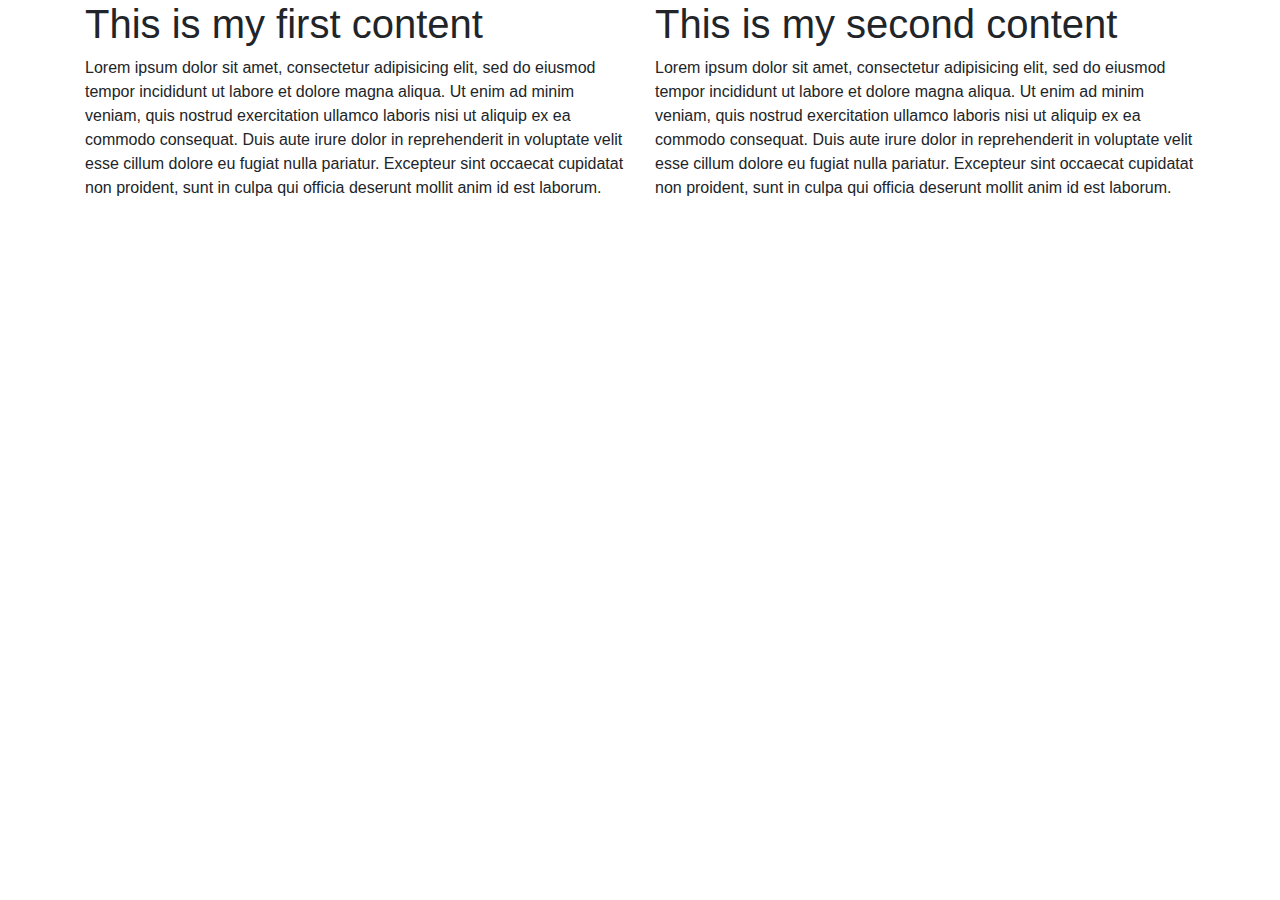
<file: index.html>
<!Doctype html>
	<!DOCTYPE html>
	<html>
	<head>
		<meta charset="utf-8">
		<title>My First Bootstrap</title>
		<link rel="stylesheet" type="text/css" href="css/bootstrap.min.css">

	</head>
	<body>
		<div class="container">
			<div class="row">
			<div class="col-md-6">
				<h1>This is my first content</h1>
				<p>
				Lorem ipsum dolor sit amet, consectetur adipisicing elit, sed do eiusmod
				tempor incididunt ut labore et dolore magna aliqua. Ut enim ad minim veniam,
				quis nostrud exercitation ullamco laboris nisi ut aliquip ex ea commodo
				consequat. Duis aute irure dolor in reprehenderit in voluptate velit esse
				cillum dolore eu fugiat nulla pariatur. Excepteur sint occaecat cupidatat non
				proident, sunt in culpa qui officia deserunt mollit anim id est laborum.	
				</p>
			</div>

		<div class="col-md-6">
			<h1>This is my second content</h1>
			<p>
				Lorem ipsum dolor sit amet, consectetur adipisicing elit, sed do eiusmod
				tempor incididunt ut labore et dolore magna aliqua. Ut enim ad minim veniam,
				quis nostrud exercitation ullamco laboris nisi ut aliquip ex ea commodo
				consequat. Duis aute irure dolor in reprehenderit in voluptate velit esse
				cillum dolore eu fugiat nulla pariatur. Excepteur sint occaecat cupidatat non
				proident, sunt in culpa qui officia deserunt mollit anim id est laborum.
			</p>
		</div>
		</div>

		<script type="text/javascript" src="js/jquery-3.6.0.min.js"></script>
	<script type="text/javascript" src="js/bootstrap.min.js"></script>
</body>
	</html>
</file>
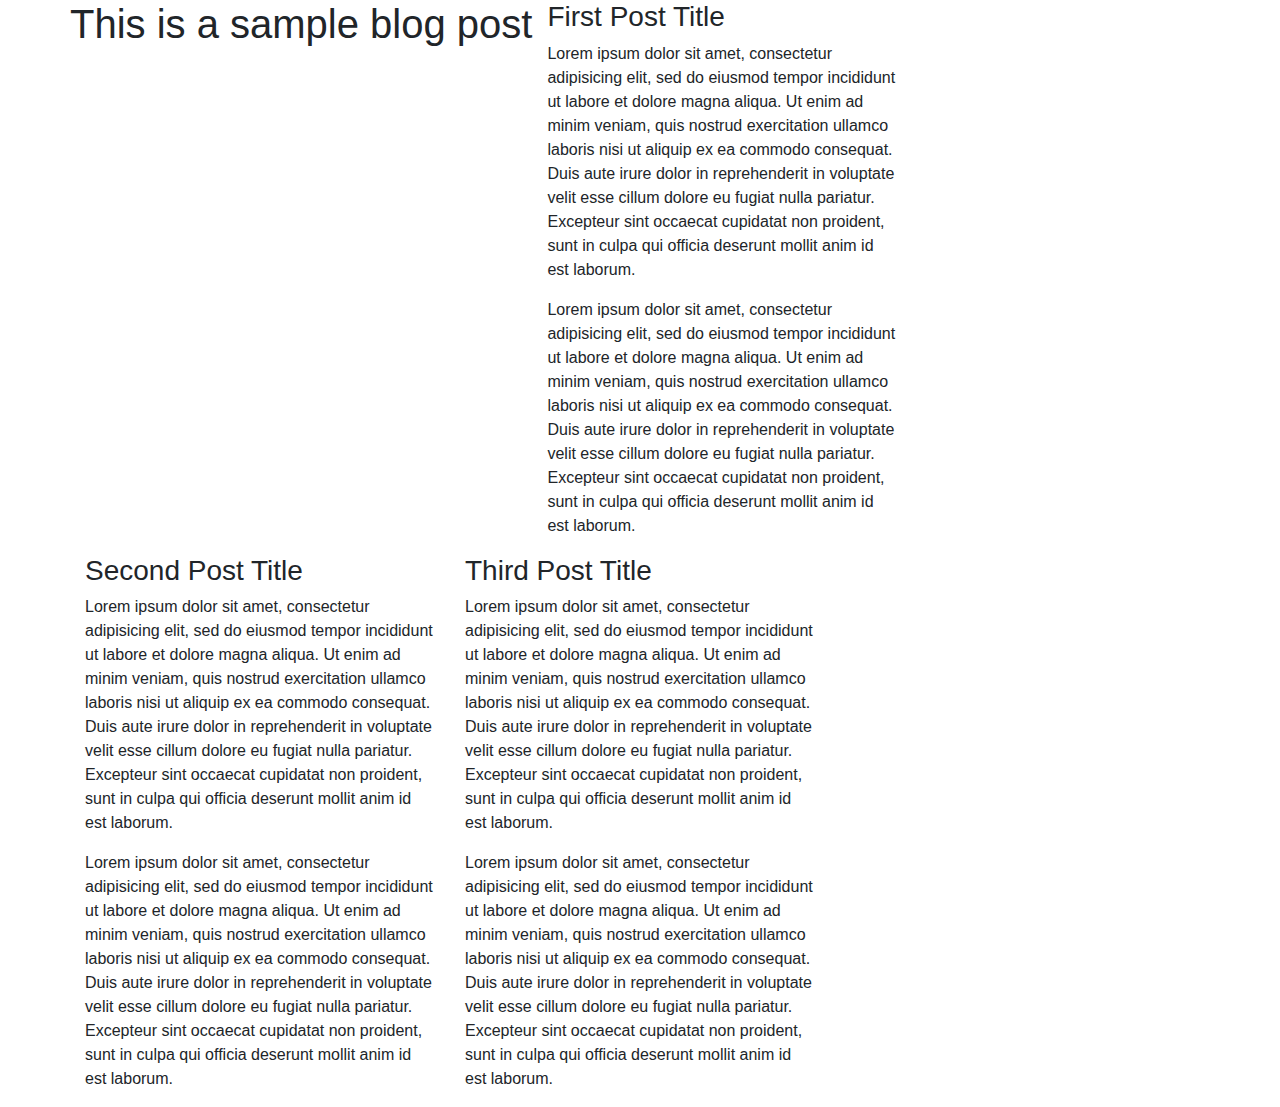
<file: blog.html>
<!DOCTYPE html>
<html>
<head>
	<meta charset="utf-8">
	<title>Simple Blog Post</title>
	<link rel="stylesheet" type="text/css" href="css/bootstrap.min.css">
</head>
<body>
	<div class="container">
		<div class="row">
			<h1>This is a sample blog post</h1>

			<div class="col-xs-12 col-sm-6 col-md-4">
				<h3>First Post Title</h3>
				<p>
				Lorem ipsum dolor sit amet, consectetur adipisicing elit, sed do eiusmod
				tempor incididunt ut labore et dolore magna aliqua. Ut enim ad minim veniam,
				quis nostrud exercitation ullamco laboris nisi ut aliquip ex ea commodo
				consequat. Duis aute irure dolor in reprehenderit in voluptate velit esse
				cillum dolore eu fugiat nulla pariatur. Excepteur sint occaecat cupidatat non
				proident, sunt in culpa qui officia deserunt mollit anim id est laborum.
				</p>
				<p>
				Lorem ipsum dolor sit amet, consectetur adipisicing elit, sed do eiusmod
				tempor incididunt ut labore et dolore magna aliqua. Ut enim ad minim veniam,
				quis nostrud exercitation ullamco laboris nisi ut aliquip ex ea commodo
				consequat. Duis aute irure dolor in reprehenderit in voluptate velit esse
				cillum dolore eu fugiat nulla pariatur. Excepteur sint occaecat cupidatat non
				proident, sunt in culpa qui officia deserunt mollit anim id est laborum.
				</p>
			</div>
		
			<div class="col-xs-12 col-sm-6 col-md-4">
				<h3>Second Post Title</h3>
				<p>
				Lorem ipsum dolor sit amet, consectetur adipisicing elit, sed do eiusmod
				tempor incididunt ut labore et dolore magna aliqua. Ut enim ad minim veniam,
				quis nostrud exercitation ullamco laboris nisi ut aliquip ex ea commodo
				consequat. Duis aute irure dolor in reprehenderit in voluptate velit esse
				cillum dolore eu fugiat nulla pariatur. Excepteur sint occaecat cupidatat non
				proident, sunt in culpa qui officia deserunt mollit anim id est laborum.	
				</p>
				<p>
				Lorem ipsum dolor sit amet, consectetur adipisicing elit, sed do eiusmod
				tempor incididunt ut labore et dolore magna aliqua. Ut enim ad minim veniam,
				quis nostrud exercitation ullamco laboris nisi ut aliquip ex ea commodo
				consequat. Duis aute irure dolor in reprehenderit in voluptate velit esse
				cillum dolore eu fugiat nulla pariatur. Excepteur sint occaecat cupidatat non
				proident, sunt in culpa qui officia deserunt mollit anim id est laborum.
				</p>
			</div>
			<div class="col-xs-12 col-sm-6 col-md-4">
				<h3>Third Post Title</h3>
				<p>
				Lorem ipsum dolor sit amet, consectetur adipisicing elit, sed do eiusmod
				tempor incididunt ut labore et dolore magna aliqua. Ut enim ad minim veniam,
				quis nostrud exercitation ullamco laboris nisi ut aliquip ex ea commodo
				consequat. Duis aute irure dolor in reprehenderit in voluptate velit esse
				cillum dolore eu fugiat nulla pariatur. Excepteur sint occaecat cupidatat non
				proident, sunt in culpa qui officia deserunt mollit anim id est laborum.	
				</p>
				<p>
				Lorem ipsum dolor sit amet, consectetur adipisicing elit, sed do eiusmod
				tempor incididunt ut labore et dolore magna aliqua. Ut enim ad minim veniam,
				quis nostrud exercitation ullamco laboris nisi ut aliquip ex ea commodo
				consequat. Duis aute irure dolor in reprehenderit in voluptate velit esse
				cillum dolore eu fugiat nulla pariatur. Excepteur sint occaecat cupidatat non
				proident, sunt in culpa qui officia deserunt mollit anim id est laborum.
				</p>
			</div>
		</div>
	
	</div>
	<script type="text/javascript" src="js/jquery-3.6.0.min.js"></script>
	<script type="text/javascript" src="js/bootstrap.min.js"></script>
</body>
</html>
</file>
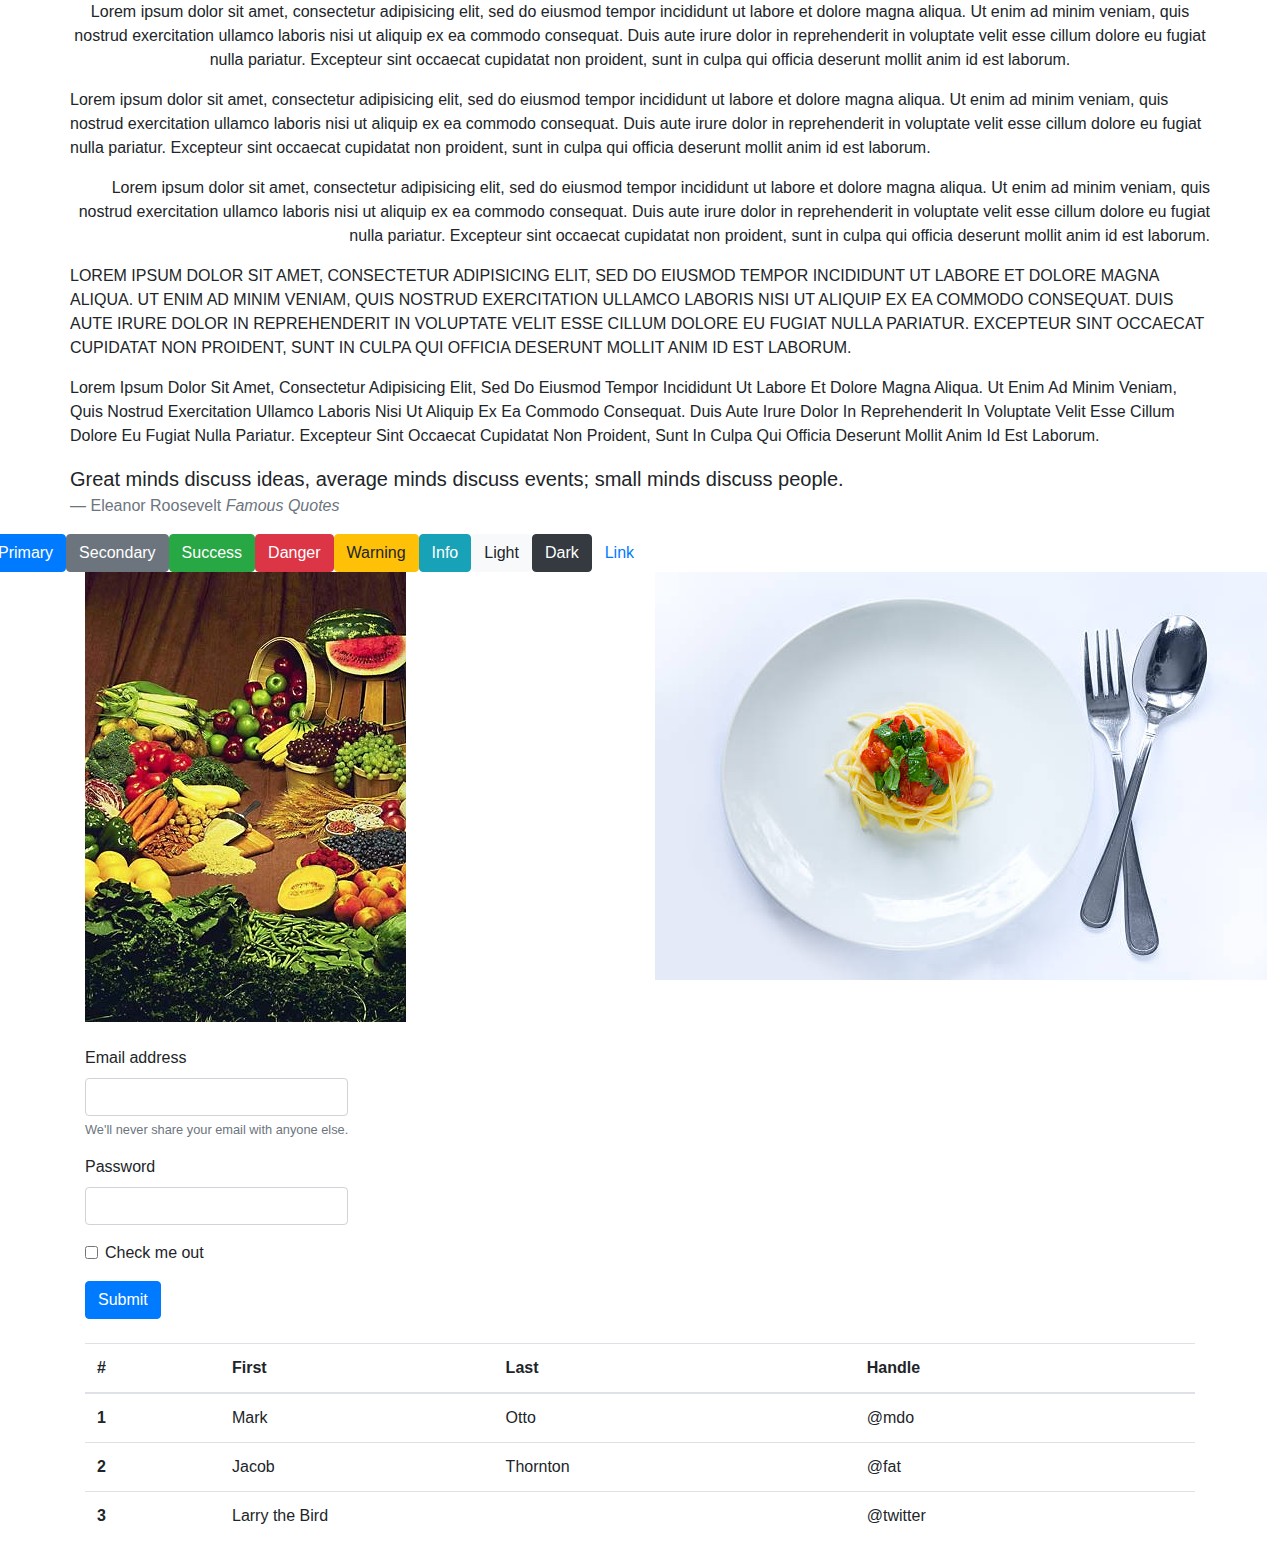
<file: content.html>
<!DOCTYPE html>
<html>
<head>
	<meta charset="utf-8">
	<title></title>
	<link rel="stylesheet" type="text/css" href="css/bootstrap.min.css">
	<link rel="stylesheet" type="text/css" href="css/styles.css">
</head>
<body>
	<div class="container">
		<div class="row">
			<p class="text-center">
				Lorem ipsum dolor sit amet, consectetur adipisicing elit, sed do eiusmod
				tempor incididunt ut labore et dolore magna aliqua. Ut enim ad minim veniam,
				quis nostrud exercitation ullamco laboris nisi ut aliquip ex ea commodo
				consequat. Duis aute irure dolor in reprehenderit in voluptate velit esse
				cillum dolore eu fugiat nulla pariatur. Excepteur sint occaecat cupidatat non
				proident, sunt in culpa qui officia deserunt mollit anim id est laborum.
			</p>
			<p class="text-left">
				Lorem ipsum dolor sit amet, consectetur adipisicing elit, sed do eiusmod
				tempor incididunt ut labore et dolore magna aliqua. Ut enim ad minim veniam,
				quis nostrud exercitation ullamco laboris nisi ut aliquip ex ea commodo
				consequat. Duis aute irure dolor in reprehenderit in voluptate velit esse
				cillum dolore eu fugiat nulla pariatur. Excepteur sint occaecat cupidatat non
				proident, sunt in culpa qui officia deserunt mollit anim id est laborum.
			</p>
			<p class="text-right">
				Lorem ipsum dolor sit amet, consectetur adipisicing elit, sed do eiusmod
				tempor incididunt ut labore et dolore magna aliqua. Ut enim ad minim veniam,
				quis nostrud exercitation ullamco laboris nisi ut aliquip ex ea commodo
				consequat. Duis aute irure dolor in reprehenderit in voluptate velit esse
				cillum dolore eu fugiat nulla pariatur. Excepteur sint occaecat cupidatat non
				proident, sunt in culpa qui officia deserunt mollit anim id est laborum.
			</p>
			<p class="text-uppercase">
				Lorem ipsum dolor sit amet, consectetur adipisicing elit, sed do eiusmod
				tempor incididunt ut labore et dolore magna aliqua. Ut enim ad minim veniam,
				quis nostrud exercitation ullamco laboris nisi ut aliquip ex ea commodo
				consequat. Duis aute irure dolor in reprehenderit in voluptate velit esse
				cillum dolore eu fugiat nulla pariatur. Excepteur sint occaecat cupidatat non
				proident, sunt in culpa qui officia deserunt mollit anim id est laborum.
			</p>
			<p class="text-capitalize">
				Lorem ipsum dolor sit amet, consectetur adipisicing elit, sed do eiusmod
				tempor incididunt ut labore et dolore magna aliqua. Ut enim ad minim veniam,
				quis nostrud exercitation ullamco laboris nisi ut aliquip ex ea commodo
				consequat. Duis aute irure dolor in reprehenderit in voluptate velit esse
				cillum dolore eu fugiat nulla pariatur. Excepteur sint occaecat cupidatat non
				proident, sunt in culpa qui officia deserunt mollit anim id est laborum.
			</p>
			<blockquote class="blockquote">
  			<p class="mb-0">Great minds discuss ideas, average minds discuss events; small minds discuss people.</p>
  			<footer class="blockquote-footer">Eleanor Roosevelt <cite title="Source Title">Famous Quotes</cite></footer>
			</blockquote>
		</div>
	</div>

		<div class="row">
			<button type="button" class="btn btn-primary">Primary</button>
			<button type="button" class="btn btn-secondary">Secondary</button>
			<button type="button" class="btn btn-success">Success</button>
			<button type="button" class="btn btn-danger">Danger</button>
			<button type="button" class="btn btn-warning">Warning</button>
			<button type="button" class="btn btn-info">Info</button>
			<button type="button" class="btn btn-light">Light</button>
			<button type="button" class="btn btn-dark">Dark</button>

			<button type="button" class="btn btn-link">Link</button>
		</div>

	<div class="container">
		<div class="row">
			<div class="col-md-6">
				<img src="images/veg2.jpg" class="img-responsive">
			</div>
			<div class="col-md-6">
				<img src="images/food1.jpg" class="img-responsive">
			</div>
		</div><br>

	<div class="container">
		<div class="row">
			<form>
  <div class="form-group">
    <label for="exampleInputEmail1">Email address</label>
    <input type="email" class="form-control" id="exampleInputEmail1" aria-describedby="emailHelp">
    <small id="emailHelp" class="form-text text-muted">We'll never share your email with anyone else.</small>
  </div>
  <div class="form-group">
    <label for="exampleInputPassword1">Password</label>
    <input type="password" class="form-control" id="exampleInputPassword1">
  </div>
  <div class="form-group form-check">
    <input type="checkbox" class="form-check-input" id="exampleCheck1">
    <label class="form-check-label" for="exampleCheck1">Check me out</label>
  </div>
  <button type="submit" class="btn btn-primary">Submit</button>
</form>
		</div><br>

		<div class="row">
			<table class="table table-hover">
  <thead>
    <tr>
      <th scope="col">#</th>
      <th scope="col">First</th>
      <th scope="col">Last</th>
      <th scope="col">Handle</th>
    </tr>
  </thead>
  <tbody>
    <tr>
      <th scope="row">1</th>
      <td>Mark</td>
      <td>Otto</td>
      <td>@mdo</td>
    </tr>
    <tr>
      <th scope="row">2</th>
      <td>Jacob</td>
      <td>Thornton</td>
      <td>@fat</td>
    </tr>
    <tr>
      <th scope="row">3</th>
      <td colspan="2">Larry the Bird</td>
      <td>@twitter</td>
    </tr>
  </tbody>
</table>
		</div>


	<script type="text/javascript" src="js/jquery-3.6.0.min.js"></script>
	<script type="text/javascript" src="js/bootstrap.min.js"></script>
</body>
</html>
</file>
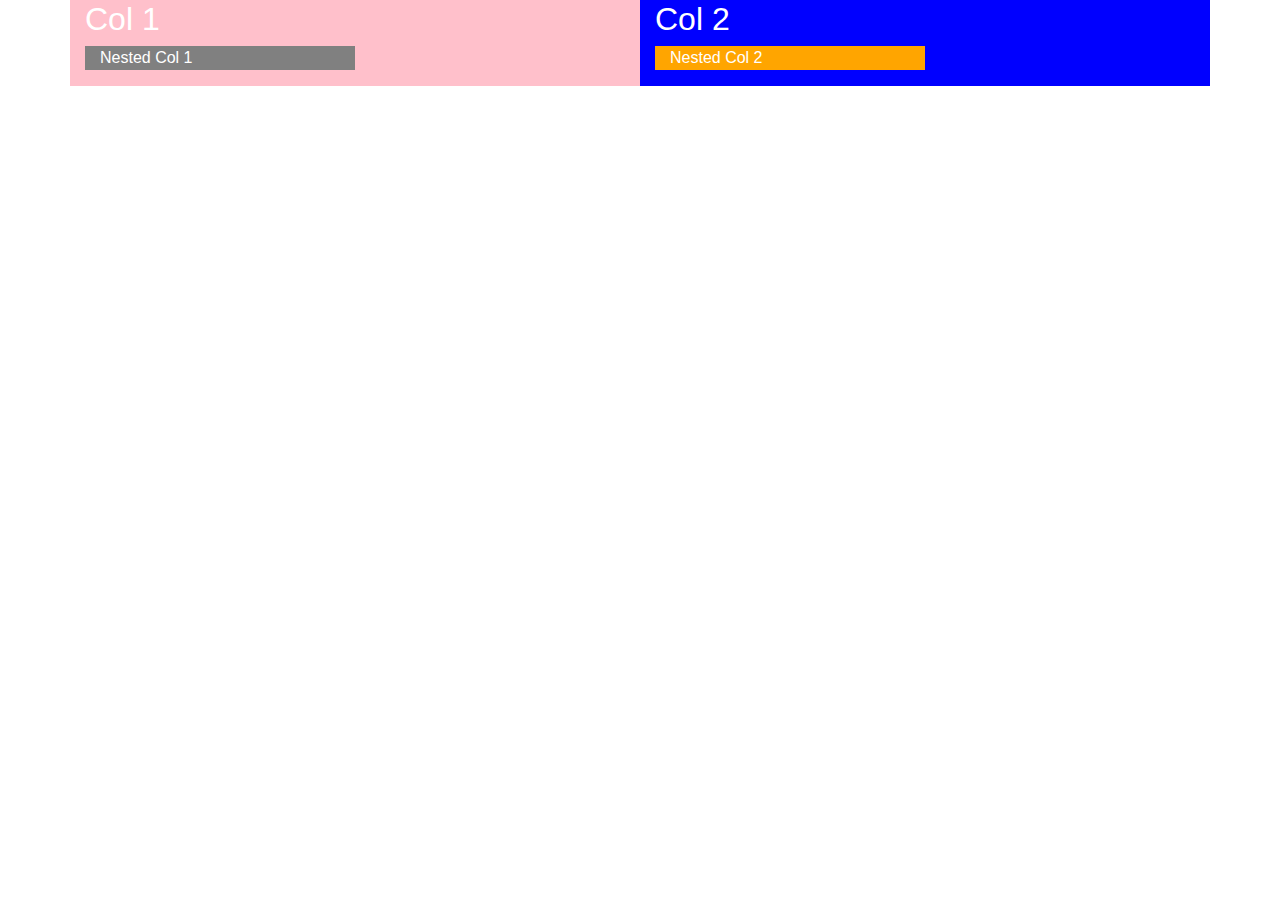
<file: nesting.html>
<!DOCTYPE html>
<html>
<head>
	<meta charset="utf-8">
	<title>Nesting in bootstrap</title>
	<link rel="stylesheet" type="text/css" href="css/bootstrap.min.css">
	<link rel="stylesheet" type="text/css" href="css/styles.css">
</head>
<body>
	<div class="container">
		<div class="row">
			<div class="col-md-6 Col1">
				<h2>Col 1</h2>	
				<div class="col-md-6 nested-col-1">
				<p>Nested Col 1</p>
			</div>
			</div>
			<div class="col-md-6 Col2">
				<h2>Col 2</h2>
				<div class="col-md-6 nested-col-2">
					<p>Nested Col 2</p>
				</div>
			</div>
		</div>
	</div>







	<script type="text/javascript" src="js/jquery-3.6.0.min.js"></script>
	<script type="text/javascript" src="js/bootstrap.min.js"></script>
</body>
</html>
</file>
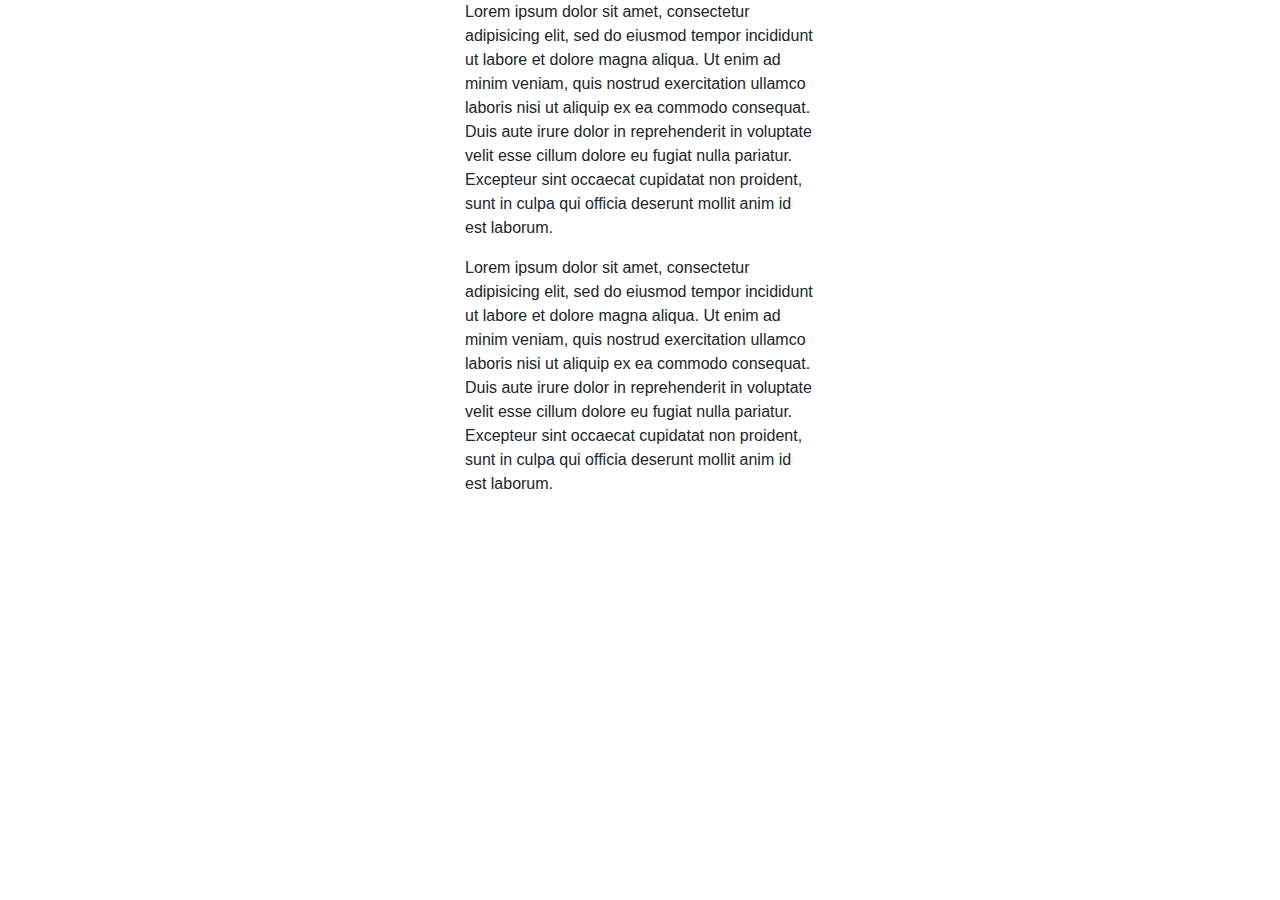
<file: offsetting.html>
<!DOCTYPE html>
<html>
<head>
	<meta charset="utf-8">
	<title>Offsetting in Bootstrap</title>
	<link rel="stylesheet" type="text/css" href="css/bootstrap.min.css">
	<link rel="stylesheet" type="text/css" href="css/styles.css">
</head>
<body>
	<div class="container">
		<div class="row">
			<div class="col-md-4 "></div>
			<div class="col-md-4">
			<p>
				Lorem ipsum dolor sit amet, consectetur adipisicing elit, sed do eiusmod
				tempor incididunt ut labore et dolore magna aliqua. Ut enim ad minim veniam,
				quis nostrud exercitation ullamco laboris nisi ut aliquip ex ea commodo
				consequat. Duis aute irure dolor in reprehenderit in voluptate velit esse
				cillum dolore eu fugiat nulla pariatur. Excepteur sint occaecat cupidatat non
				proident, sunt in culpa qui officia deserunt mollit anim id est laborum.
			</p>
			<p>
				Lorem ipsum dolor sit amet, consectetur adipisicing elit, sed do eiusmod
				tempor incididunt ut labore et dolore magna aliqua. Ut enim ad minim veniam,
				quis nostrud exercitation ullamco laboris nisi ut aliquip ex ea commodo
				consequat. Duis aute irure dolor in reprehenderit in voluptate velit esse
				cillum dolore eu fugiat nulla pariatur. Excepteur sint occaecat cupidatat non
				proident, sunt in culpa qui officia deserunt mollit anim id est laborum.
			</p>	
			</div><div class="col-md-4"></div>
			
		</div>
	</div>












	<script type="text/javascript" src="js/jquery-3.6.0.min.js"></script>
	<script type="text/javascript" src="js/bootstrap.min.js"></script>
</body>
</html>
</file>
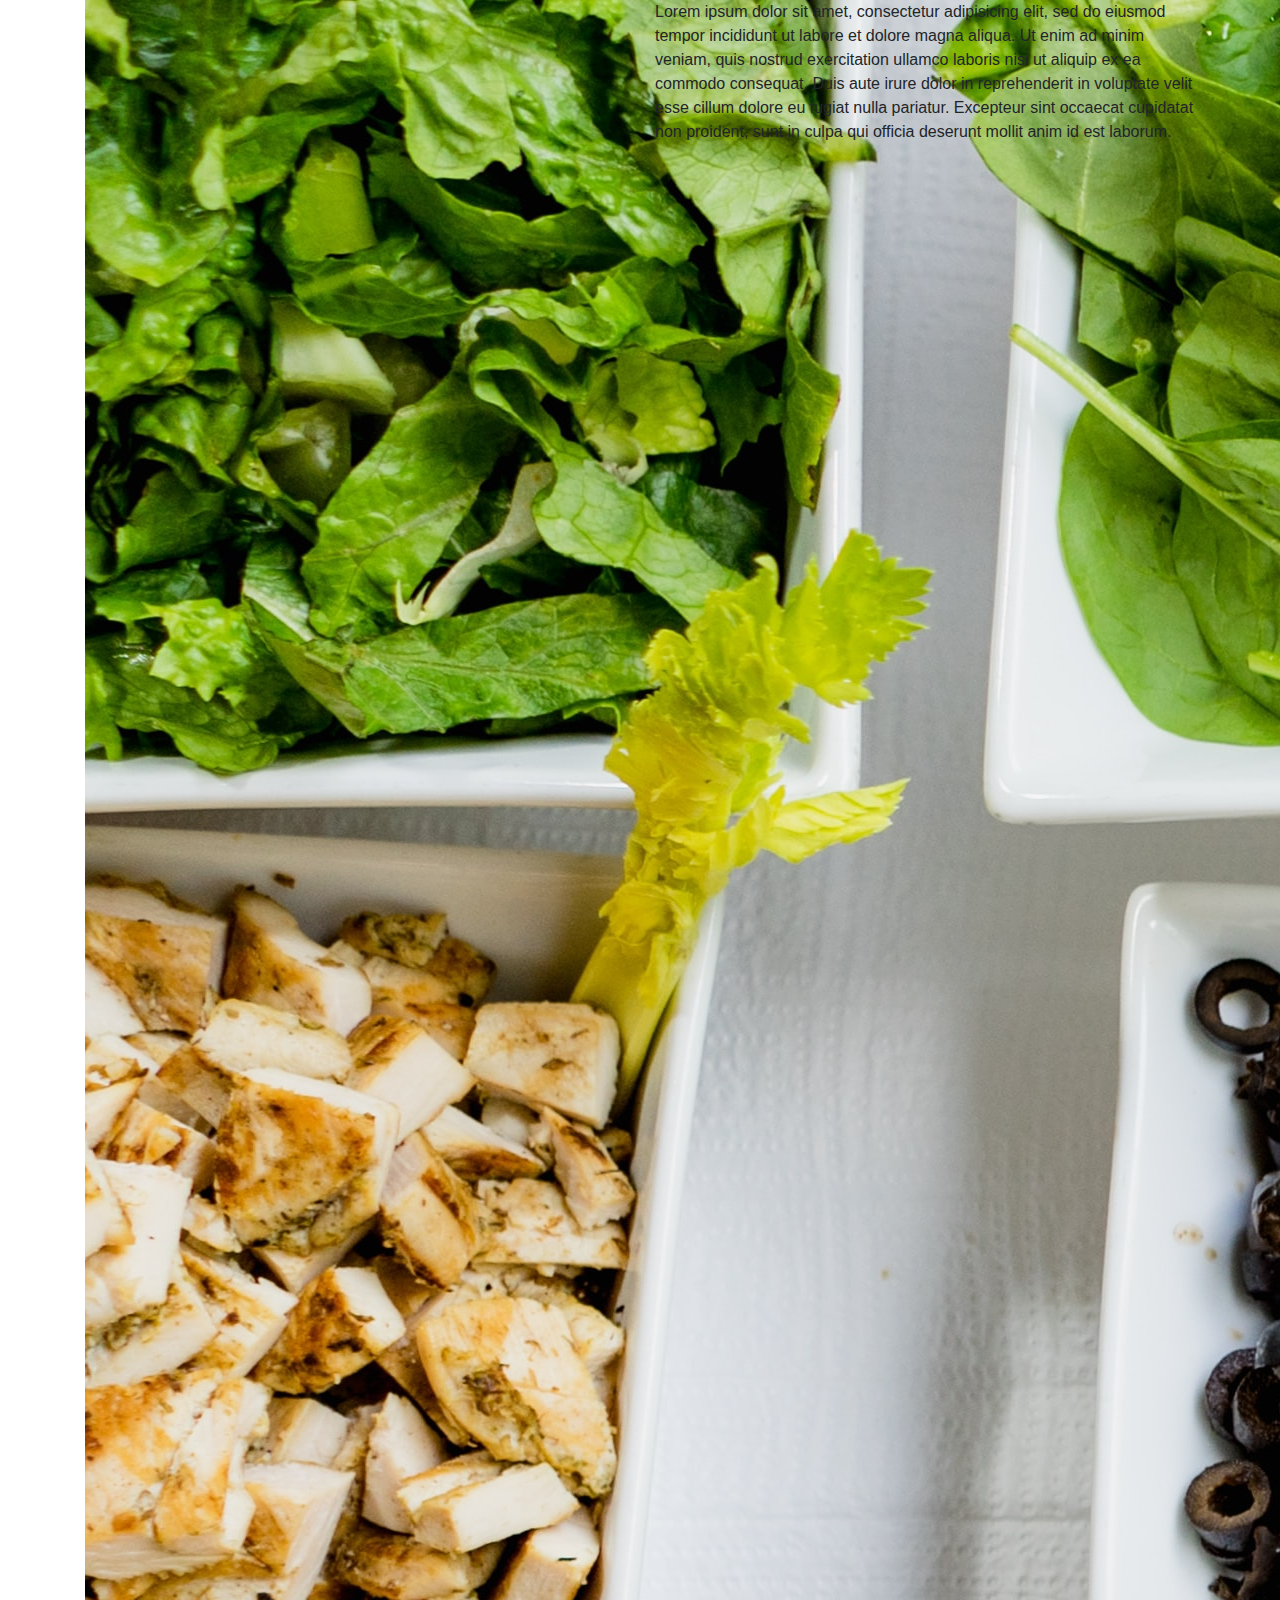
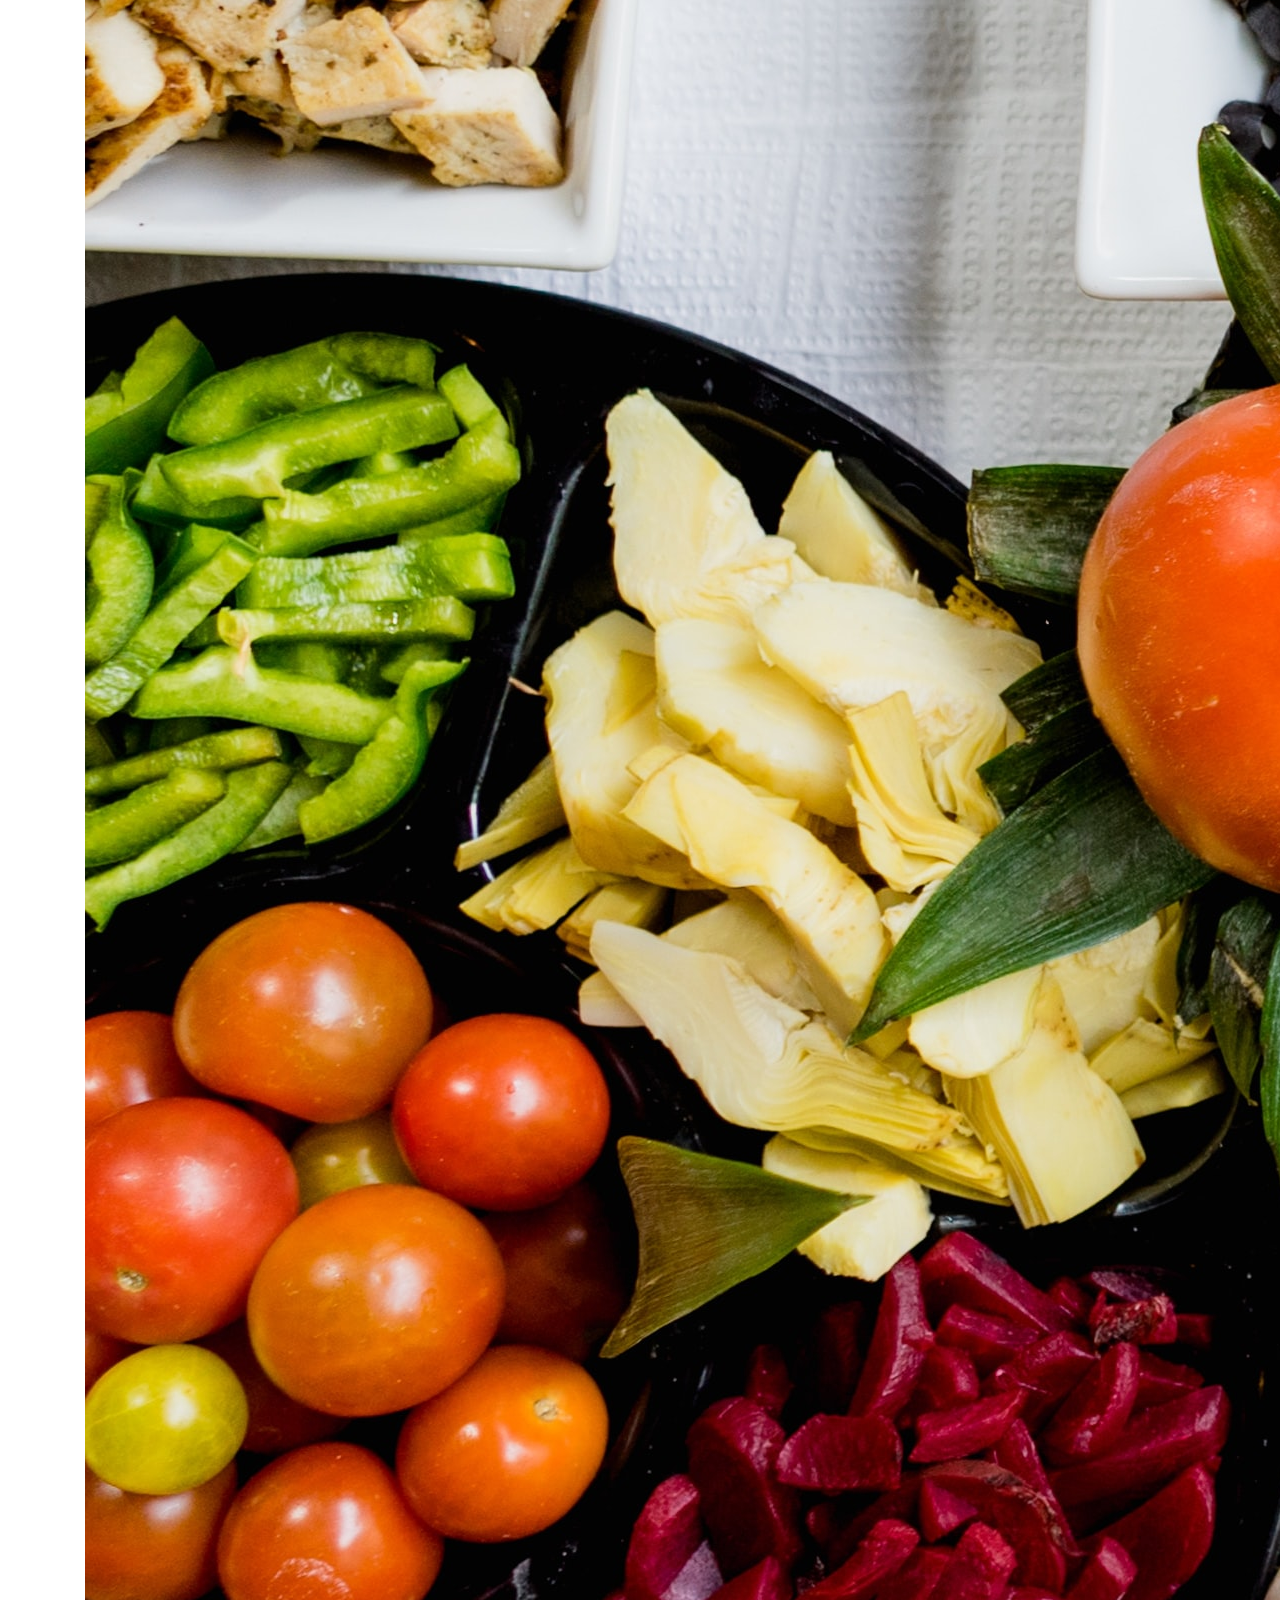
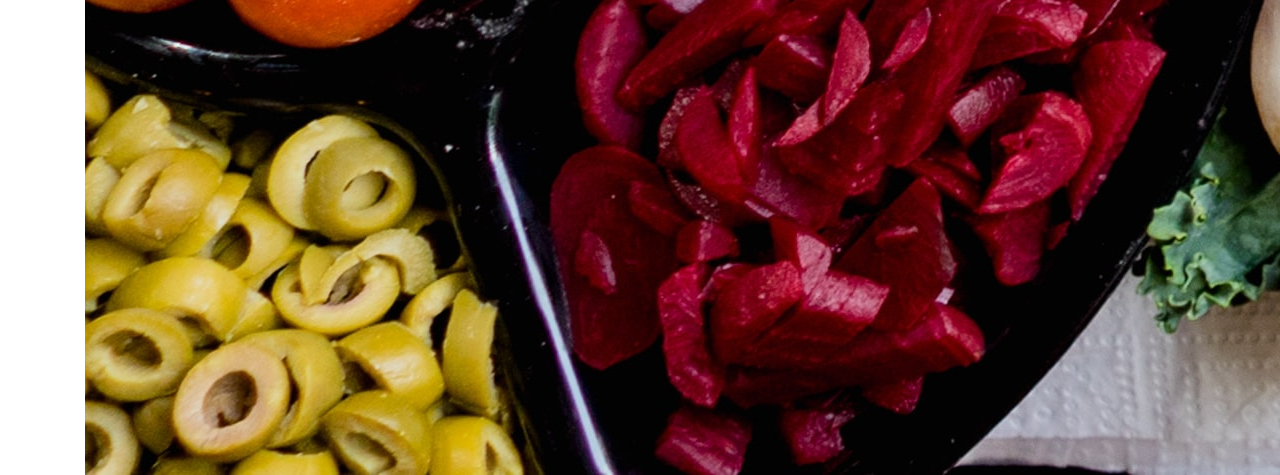
<file: responsive-image.html>
<!DOCTYPE html>
<html>
<head>
	<meta charset="utf-8">
	<title>Responsive Images</title>
	<link rel="stylesheet" type="text/css" href="css/bootstrap.min.css">
	<link rel="stylesheet" type="text/css" href="css/styles.css">
</head>
<body>
	<div class="container">
		<div class="row">
			<div class="col-md-6">
				<img src="images/veg1.jpg" class="img-responsive">
			</div>
			<div class="col-md-6">
				<p>
					Lorem ipsum dolor sit amet, consectetur adipisicing elit, sed do eiusmod
					tempor incididunt ut labore et dolore magna aliqua. Ut enim ad minim veniam,
					quis nostrud exercitation ullamco laboris nisi ut aliquip ex ea commodo
					consequat. Duis aute irure dolor in reprehenderit in voluptate velit esse
					cillum dolore eu fugiat nulla pariatur. Excepteur sint occaecat cupidatat non
					proident, sunt in culpa qui officia deserunt mollit anim id est laborum.
				</p>
			</div>
		</div>
		
	</div>




	<script type="text/javascript" src="js/jquery-3.6.0.min.js"></script>
	<script type="text/javascript" src="js/bootstrap.min.js"></script>
</body>
</html>
</file>
<file: css/styles.css>
.Col1{
	background-color: pink;
	color: white;
}

.Col2{
	background-color: blue;
	color: white;
}

.nested-col-1 {
	background-color: gray;
	color: white;
}

.nested-col-2 {
	background-color: orange;
	color: white;
}
</file>
